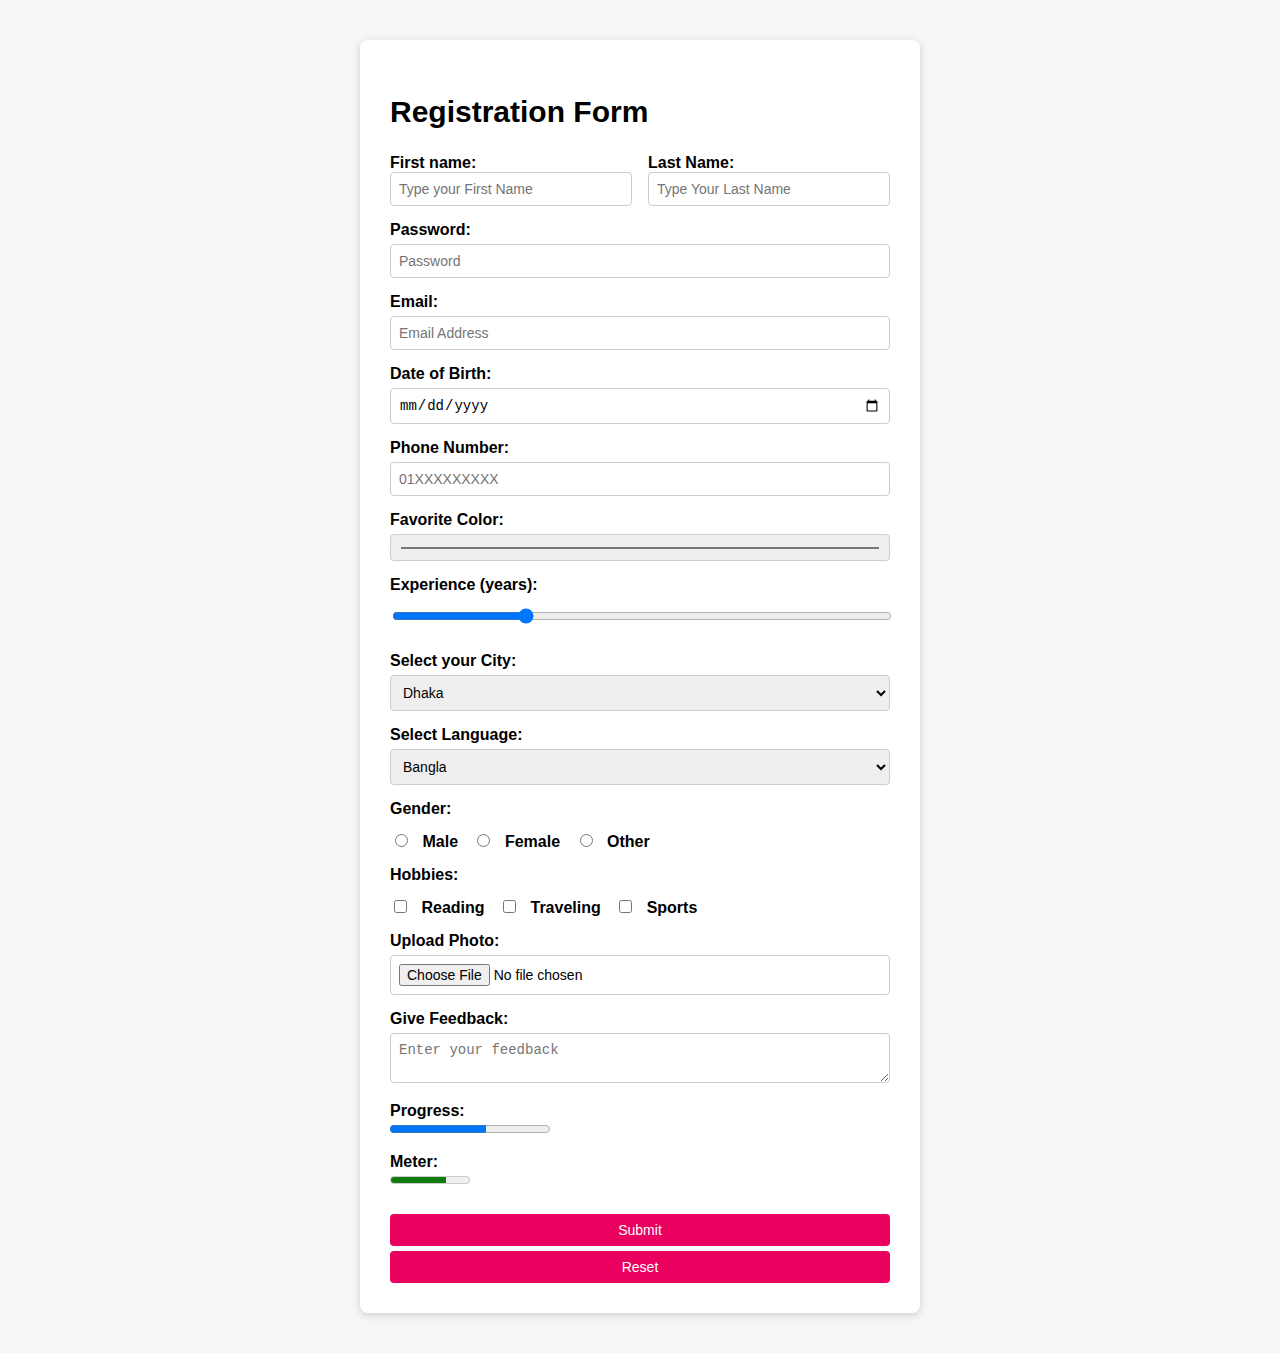
<file: index.html>
<!DOCTYPE html>
<html lang="en">
<head>
    <meta charset="UTF-8">
    <meta name="viewport" content="width=device-width, initial-scale=1.0">
    <title>Complete Form Example</title>
    <link rel="stylesheet" href="./style.css">
</head>
<body>
    <form action="#" method="post" enctype="multipart/form-data">
        <h2>Registration Form</h2>
        
        <div class="name-row">
            <div style="flex:1;">
                <label class="name" for="fname">First name:</label>
                <input class="name" type="text" id="fname" name="fname" placeholder="Type your First Name" required>
            </div>
            <div style="flex:1;">
                <label class="name" for="lname">Last Name:</label>
                <input class="name" type="text" id="lname" name="lname" placeholder="Type Your Last Name" required>
            </div>
        </div>

        <label for="password">Password:</label>
        <input type="password" id="password" name="password" placeholder="Password" required>

        <label for="email">Email:</label>
        <input type="email" id="email" name="email" placeholder="Email Address" required>

        <label for="dob">Date of Birth:</label>
        <input type="date" id="dob" name="dob">

        <label for="number">Phone Number:</label>
        <input type="number" id="number" name="number" placeholder="01XXXXXXXXX">

        <label for="color">Favorite Color:</label>
        <input type="color" id="color" name="color">

        <label for="range">Experience (years):</label>
        <input type="range" id="range" name="experience" min="0" max="20" value="5">

        <label for="city">Select your City:</label>
        <select id="city" name="city">
            <option>Dhaka</option>
            <option>Chittagong</option>
            <option>Sylhet</option>
            <option>Khulna</option>
            <option>Barishal</option>
            <option>Rangpur</option>
            <option>Mymensingh</option>
            <option>Rajshahi</option>
            <option>Tangail</option>
        </select>

        <label for="language">Select Language:</label>
        <select id="language" name="language">
            <optgroup label="Group1">
                <option>Bangla</option>
                <option>English</option>
                <option>Hindi</option>
                <option>Urdu</option>
                <option>Arabic</option>
            </optgroup>
        </select>

        <label>Gender:</label>
        <input type="radio" id="male" name="gender" value="Male" class="inline">
        <label for="male" class="inline">Male</label>
        <input type="radio" id="female" name="gender" value="Female" class="inline">
        <label for="female" class="inline">Female</label>
        <input type="radio" id="other" name="gender" value="Other" class="inline">
        <label for="other" class="inline">Other</label>

        <label>Hobbies:</label>
        <input type="checkbox" id="reading" name="hobbies" value="Reading" class="inline">
        <label for="reading" class="inline">Reading</label>
        <input type="checkbox" id="traveling" name="hobbies" value="Traveling" class="inline">
        <label for="traveling" class="inline">Traveling</label>
        <input type="checkbox" id="sports" name="hobbies" value="Sports" class="inline">
        <label for="sports" class="inline">Sports</label>

        <label for="file">Upload Photo:</label>
        <input type="file" id="file" name="photo">

        <label for="comment">Give Feedback:</label>
        <textarea id="comment" name="comment" placeholder="Enter your feedback"></textarea>

        <label>Progress:</label>
        <progress value="60" max="100"></progress>

        <label>Meter:</label>
        <meter value="0.7" min="0" max="1" low="0.3" high="0.9"></meter>

        <div class="actions">
            <button type="submit">Submit</button>
            <button type="reset">Reset</button>
        </div>
    </form>
</body>
</html>
</file>
<file: style.css>
body { 
        font-family: Arial, sans-serif; 
        background: #f7f7f7; }
 form { 
        background: #fff; 
        padding: 30px;
         max-width: 500px; 
        margin: 40px auto; 
        border-radius: 8px; 
        box-shadow: 0 2px 8px #ccc; 
        }

label { 
        display: block; 
        margin-top: 15px; 
        font-weight: bold; }
input, select, textarea, button { 
    margin-top: 5px; 
    width: 100%; 
    padding: 8px; 
    border-radius: 4px; 
    border: 1px solid #ccc; 
    box-sizing: border-box; 
    font-size: 14px;}
.inline {   
    width: auto; 
    display: inline-block; 
    margin-right: 10px; 
}
.actions { 
    margin-top: 20px; 
    }
button { 
        background: #EA005E; 
        color: #ffffff; 
        border: none; 
        cursor: pointer;
     }
button:hover { 
        background: #000000;
        color: #ffffff; 
    
}
.name-row {
    display: flex;
    gap: 16px;
}
.name-row .name {
    flex: 1;
    margin-top: 0;
}
h2{
        font-size: 30px;
}
</file>
